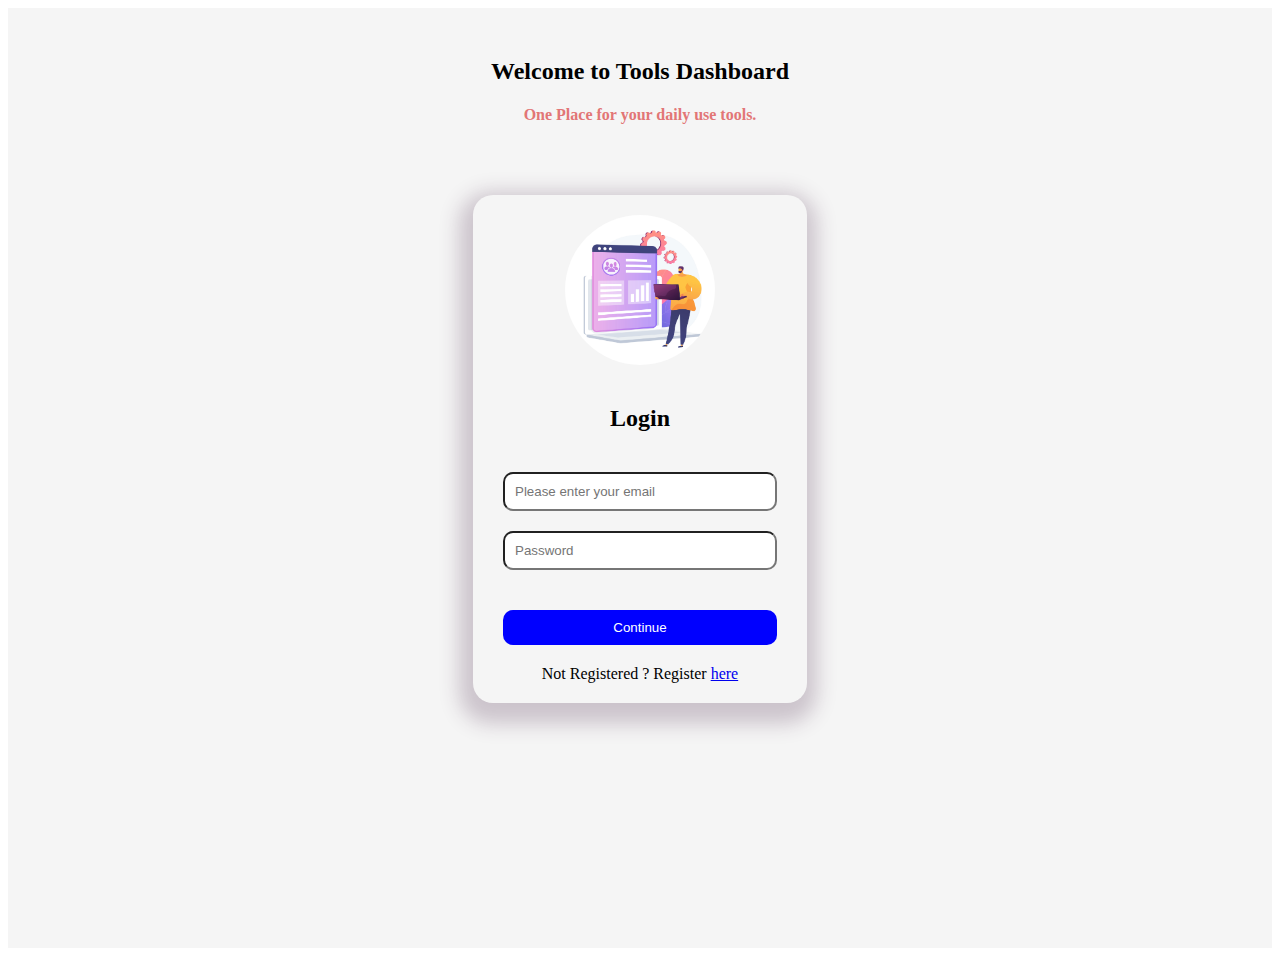
<file: index.html>
<!DOCTYPE html>
<html>

<head>
    <link rel="stylesheet" href="./dashboard-login.css" />
</head>

<body onload="isAuthenticate(event)">
    <div class="container">
        <div class="header-without-login">
            <h2>Welcome to Tools Dashboard</h2>
            <h4>One Place for your daily use tools.</h4>
        </div>
        <div class="login-container flex flex-col">
            <img src='./dashboardicon.jpg' height="150" width="150" style="border-radius: 100px; text-align: center;">

            <h2>Login</h2>
            <input id="useremail" placeholder="Please enter your email" type='email' oninput="handlChange(event)" />
            <input id='userpassword' placeholder="Password" type='password' oninput="handlChange(event)" />
            <span id='error'></span>
            <button class="button" onclick="handleClick(event)">Continue</button>
            <div>
                <span>Not Registered ? Register <a href='/register.html'>here</a></span>
            </div>
        </div>

    </div>
    <script src="dashboard-login.js" />

</body>

</html>
</file>
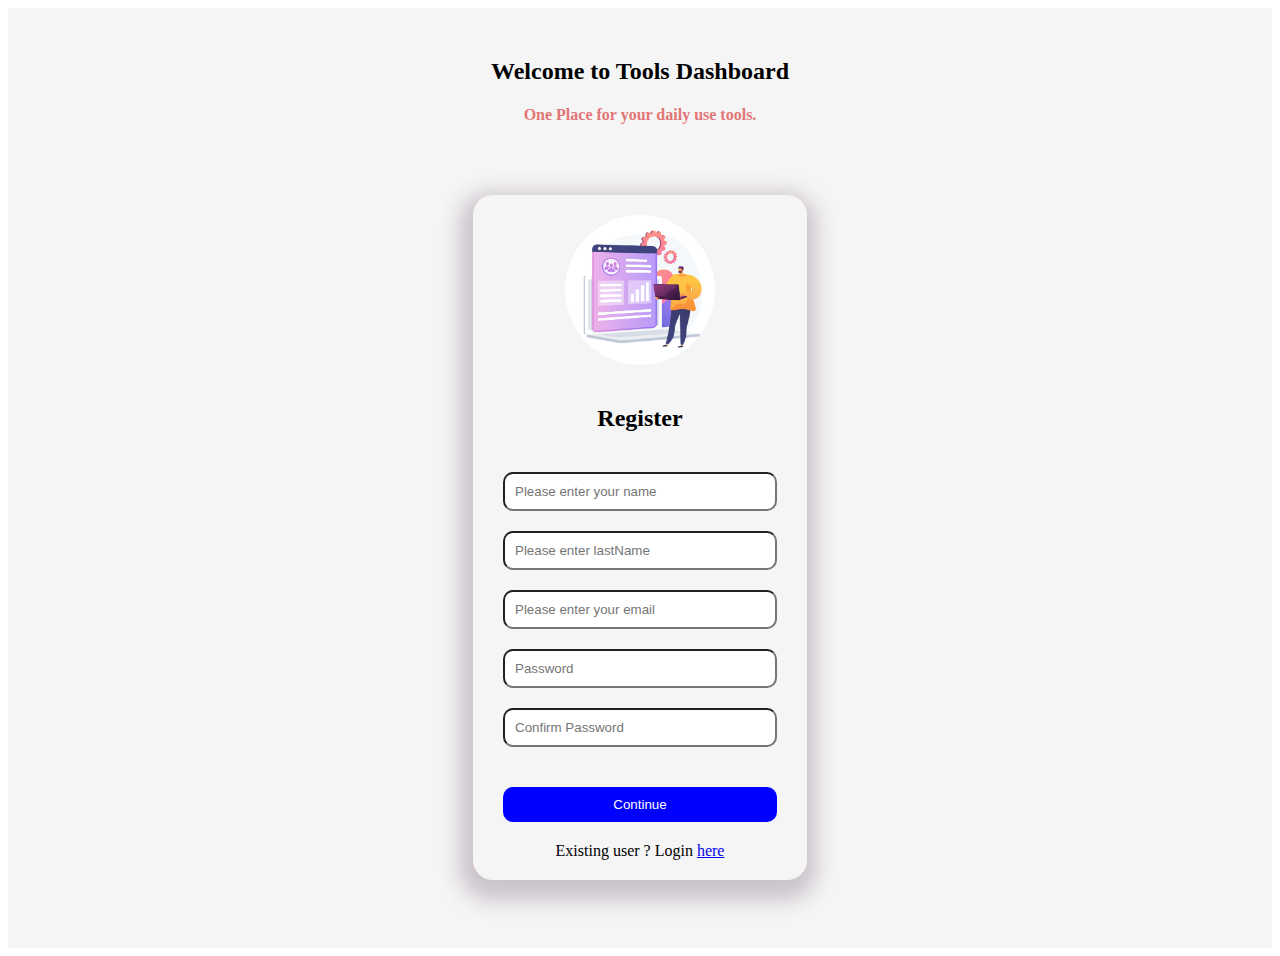
<file: register.html>
<!DOCTYPE html>
<html>

<head>

    <style>
        .container {
            display: flex;
            flex-direction: column;
            align-items: center;
            background-color: whitesmoke;
            height: 100vh;
            padding: 20px;
        }

        .error {
            border: 3px solid red;
        }

        .header-without-login {
            border: none;
            padding: 10px;
        }

        .header-without-login h4 {
            text-align: center;
        }

        h4 {
            color: #e27676;
        }

        .login-container input {
            padding: 10px;
            width: 250px;
            border-radius: 10px;
        }

        .login-container {
            margin-top: 40px;
            -webkit-box-shadow: -2px 9px 20px 12px rgba(204, 196, 204, 1);
            -moz-box-shadow: -2px 9px 20px 12px rgba(204, 196, 204, 1);
            box-shadow: -2px 9px 20px 12px rgba(204, 196, 204, 1);
            padding: 20px 30px 20px 30px;
            border-radius: 20px;
            align-items: center;
        }

        .flex {
            display: flex;
        }

        .flex-col {
            flex-direction: column;
        }

        .flex-row {
            flex-direction: row;
        }

        .align-center {
            align-items: center;
        }

        .justify-center {
            justify-content: center;
        }

        .login-container {
            row-gap: 20px;
        }

        .login-container h3 {
            text-align: center;
        }

        .button {
            border: none;
            background-color: blue;
            border-radius: 10px;
            color: white;
            padding: 10px;
            width: 100%;
        }

        .disabled {
            opacity: 0.2;
            pointer-events: none;
        }

        #error {
            font-weight: 500;
            color: red;
        }
    </style>
</head>

<body onload="isAuthenticate(event)">
    <div class="container">
        <div class="header-without-login">
            <h2>Welcome to Tools Dashboard</h2>
            <h4>One Place for your daily use tools.</h4>
        </div>
        <div class="login-container flex flex-col">
            <img src='./dashboardicon.jpg' height="150" width="150" style="border-radius: 100px; text-align: center;">

            <h2>Register</h2>
            <input id='userName' placeholder="Please enter your name" type='text' oninput="handlChange(event)" />
            <input id="userLastName" placeholder="Please enter lastName " type='text' oninput="handlChange(event)" />
            <input id="useremail" placeholder="Please enter your email" type='email' oninput="handlChange(event)" />

            <input id='userpassword' placeholder="Password" type='password' oninput="handlChange(event)" />
            <input id='confirmpassword' placeholder="Confirm Password" type='password' oninput="handlChange(event)" />

            <span id='error'></span>
            <button class="button" onclick="handleClick(event)">Continue</button>
            <div>
                <span>Existing user ? Login <a href='/index.html'>here</a></span>
            </div>
        </div>

    </div>
    <script src="resgister.js" />
</body>

</html>
</file>
<file: dashboard-login.css>
.container {
  display: flex;
  flex-direction: column;
  align-items: center;
  background-color: whitesmoke;
  height: 100vh;
  padding: 20px;
}

.header-without-login {
  border: none;
  padding: 10px;
}

.header-without-login h4 {
  text-align: center;
}
h4 {
  color: #e27676;
}

.login-container input {
  padding: 10px;
  width: 250px;
  border-radius: 10px;
}

.login-container {
  margin-top: 40px;
  -webkit-box-shadow: -2px 9px 20px 12px rgba(204, 196, 204, 1);
  -moz-box-shadow: -2px 9px 20px 12px rgba(204, 196, 204, 1);
  box-shadow: -2px 9px 20px 12px rgba(204, 196, 204, 1);
  padding: 20px 30px 20px 30px;
  border-radius: 20px;
  align-items: center;
}

.flex {
  display: flex;
}
.flex-col {
  flex-direction: column;
}
.flex-row {
  flex-direction: row;
}
.align-center {
  align-items: center;
}

.justify-center {
  justify-content: center;
}

.login-container {
  row-gap: 20px;
}

.login-container h3 {
  text-align: center;
}

.button {
  border: none;
  background-color: blue;
  border-radius: 10px;
  color: white;
  padding: 10px;
  width: 100%;
}

.disabled {
  opacity: 0.2;
  pointer-events: none;
}

#error {
  font-weight: 500;
  color: red;
}
</file>
